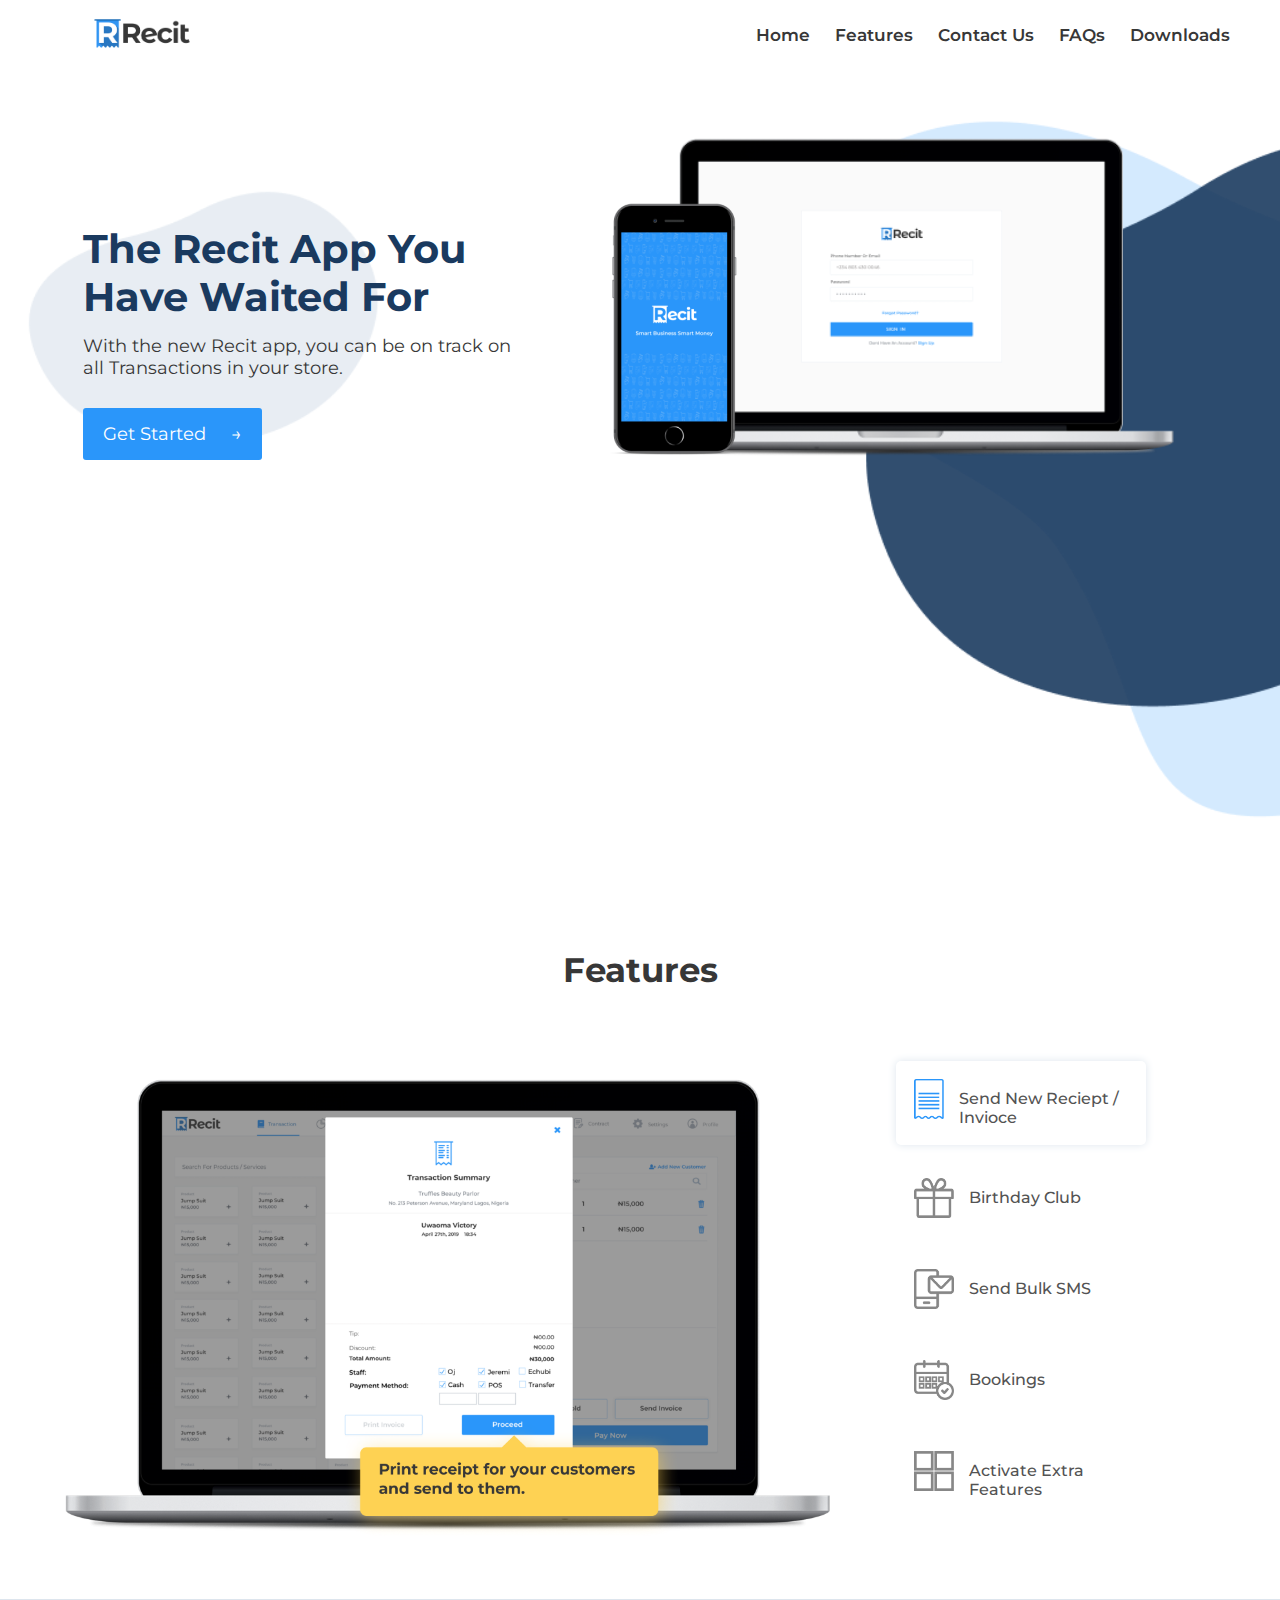
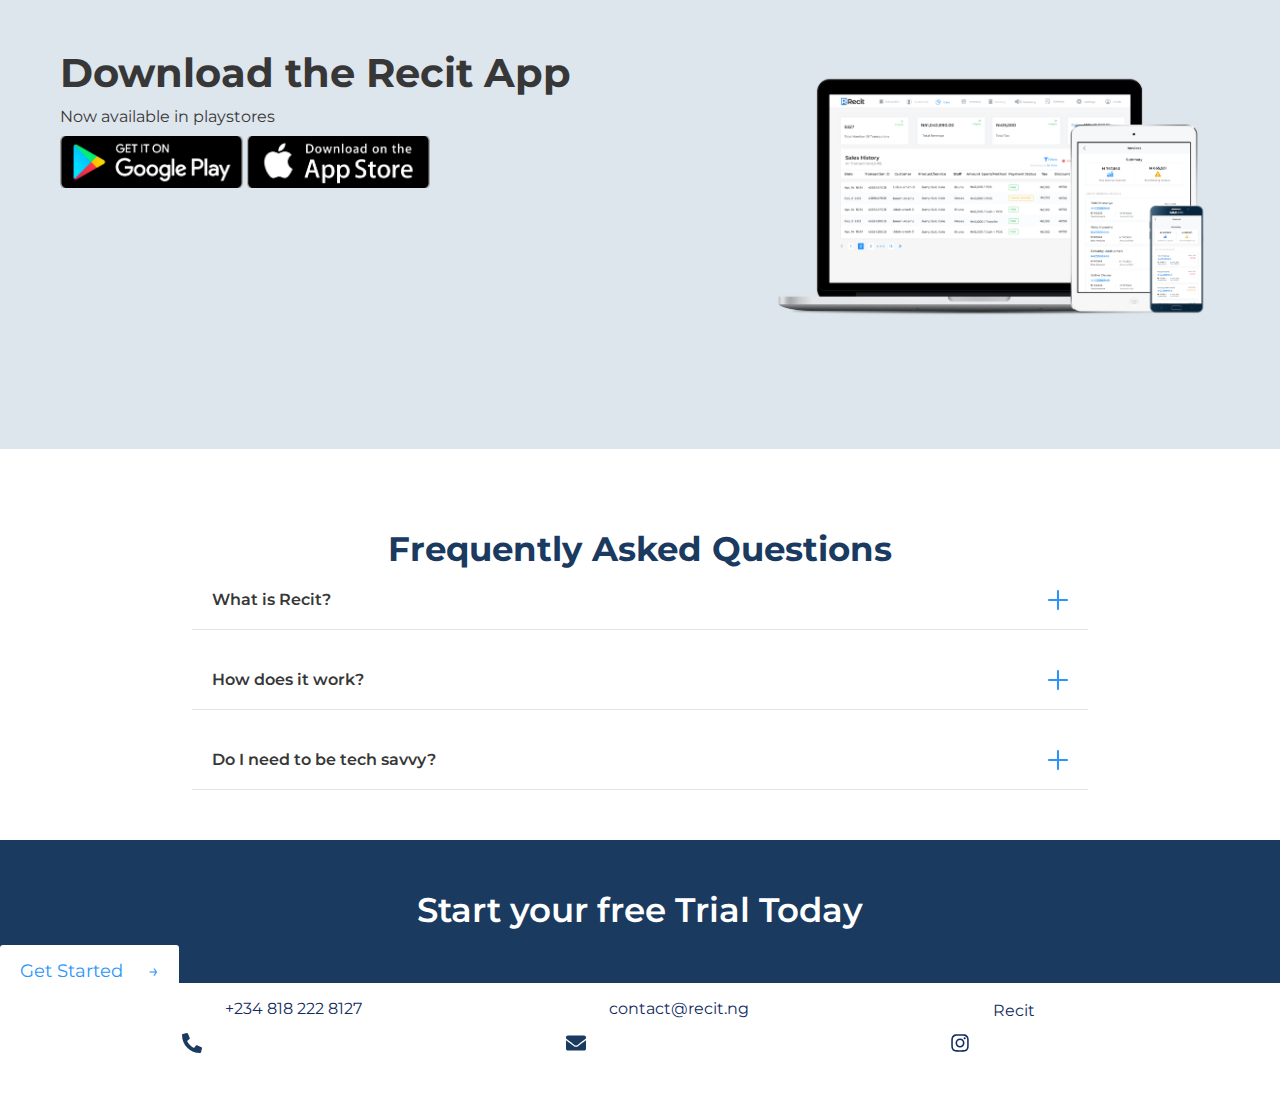
<file: index.html>
<!DOCTYPE html>
<html>
<head>
	<link href="https://fonts.googleapis.com/css?family=Montserrat:100,200,300,400,500,600,700,800,900&display=swap"
        rel="stylesheet">
    <title>Recit | Your Marketplace</title>
    <link rel="shortcut icon" href="assets/images/recit-alone-200.png"/>

    <link rel="stylesheet" href="assets/css/recit.css">
</head>

<body>

    <header class="header">
        <div class="header_logo">
            <a class="img__links" href="recit.html"><img src="assets/images/recit-black.png" alt="Logo"></a>
        </div>
        <div class="header_nav">
            <ul>
                <a href="#download" >
                    <li>Downloads</li>
                </a>
                <a href="#faqs">
                    <li>FAQs</li>
                </a>
                <a href="#footer">
                    <li>Contact Us</li>
                </a>
                <a href="#features">
                    <li>Features</li>
                </a>
                <a href="index.html">
                    <li>Home</li>
                </a>
            </ul>
        </div>



        <div class="header_section">
            <div class="header_image ">
                <img class="header-img" src="assets/images/header.png" alt="Recit: Desktop and Mobile">
            </div>
            <div class="header_main">
                <h3>The Recit App You Have Waited For</h3>
                <p>With the new Recit app, you can be on track on all Transactions in your store.</p>
            </div>
            <div class="btn-center">
                <a href="https://pos.recit.ng" target="_blank"  class="btn">Get Started &nbsp; &nbsp; &rarr;</a>
            </div>

        </div>

    </header>

    <section class="features" id="features">
        <h3 class="features__heading">Features</h3>

        <div class="container">
            <div class="image">
                <img src="assets/images/features/invoice-web.png" id="answerr" class="features__img"
                    alt="Send Reciept or Invoice">
            </div>

            <div class="switch">
                <div class="features__switch-box btn1" onclick="switchimage(1);" onmouseover="switchimage(1)">
                    <img src="assets/images/features/icons/invoice-blue.png" class="btnImage1" alt=""><span>Send New Reciept /
                        Invioce</span>
                </div>
                <div class="features__switch-box disabled btn2" onclick="switchimage(2);" onmouseover="switchimage(2)">
                    <img src="assets/images/features/icons/birthday.png" class="btnImage2" alt=""><span>Birthday Club</span>
                </div>
                <div class="features__switch-box disabled btn3" onclick="switchimage(3);" onmouseover="switchimage(3)">
                    <img src="assets/images/features/icons/sms.png" class="btnImage3" alt=""><span>Send Bulk SMS</span>
                </div>
                <div class="features__switch-box disabled btn4" onclick="switchimage(4);" onmouseover="switchimage(4)">
                    <img src="assets/images/features/icons/bookings.png" class="btnImage4" alt=""><span>Bookings</span>
                </div>
                <div class="features__switch-box disabled btn5" onclick="switchimage(5);" onmouseover="switchimage(5)">
                    <img src="assets/images/features/icons/extras.png" class="btnImage5" alt=""><span>Activate Extra Features</span>
                </div>

            </div>
        </div>

        <div class="features-mobile">
            <!-- <div  class="features__mobile-text hide-1">
                <p>Print receipt for your customers and send to them.</p>
            </div>  
            <div  class="features__mobile-text hide-2">
                    <p>Send automated birthday messages to your customers on their special day.</p>
            </div>
            <div  class="features__mobile-text hide-3">
                <p>Send your customers appreciative SMS after every purchase of an item.</p>
            </div>
            <div class="features__mobile-text hide-4">
                <p>Book for services earlier from your favourite store to secure a space and save time.</p>
            </div>
            <div  class="features__mobile-text hide-5">
                <p>View your data insight to know more about your transactions.</p>
            </div> -->
           
            <div class="features-mobile-gif"> 
                <img src="assets/images/features/features.gif" alt="">
            </div>
        </div>

    </section>

    <section class= "download" id="download">
        
            <img class="main"src="assets/images/download.png" alt="">
        <div class="download_text">
            <h3>Download the Recit App</h3>
            <p>Now available in playstores</p>
            <img class ="playstore" src="assets/images/google.png" alt="google playstore"> <img src="assets/images/iOS.png" alt="">
        </div>
        
    </section>

    <section class="faqs" id="faqs">
        <h3>Frequently Asked Questions</h3>
        <div class="box">
            <a href="javascript:void(0)" class="question-box" onclick="myFunction('1')">
                <p class="question-text">What is Recit?<span class="span-icon"><img src="assets/images/Vector.svg"alt=""></span></p>
            </a>
            <div class="answer-box" id="answer1">
                <p class="answer-text">Recit is The Best Business Tool For Instagram Sellers and SMEs. this app has been tested and trusted by big organizations. okay am just typing, download the app and see for yourself.
                </p>
            </div>
        </div>

        <div class="box">
            <a href="javascript:void(0)" class="question-box" onclick="myFunction('2')">
                <p class="question-text">How does it work?<span class="span-icon"><img src="assets/images/Vector.svg" alt=""></span></p>
            </a>
            <div class="answer-box" id="answer2">
                <p class="answer-text">Recit is The Best Business Tool For Instagram Sellers and SMEs. this app has been tested and trusted by big organizations. okay am just typing, download the app and see for yourself.
                </p>
            </div>
        </div>

        <div class="box">
            <a href="javascript:void(0)" class="question-box" onclick="myFunction('3')">
                <p class="question-text">Do I need to be tech savvy?<span class="span-icon"><img src="assets/images/Vector.svg" alt=""></span></p>
            </a>
            <div class="answer-box" id="answer3">
                <p class="answer-text">Recit is The Best Business Tool For Instagram Sellers and SMEs. this app has been tested and trusted by big organizations. okay am just typing, download the app and see for yourself.
                </p>
            </div>
        </div>
    </section>
    <section class="start">
        <div class="start_trial">
            <h3>Start your free Trial Today</h3>
            <a href="https://pos.recit.ng" target="_blank" class="btn btn--white btn--margin">Get Started &nbsp; &nbsp; &rarr;</a>
        </div>

    </section>
    <footer class="footer" id="footer">

        <div class="footer__container">
            <div class="footer__item">
                <a href="tel:+2348182228127">
                    <div class="image--container"><img src="assets/images/phone-alt-solid.svg" alt=""></div>
                    <div class="phone-container">
                        <p>+234 818 222 8127</p>
                    </div>
                </a>
            </div>
            <div class="footer__item">
                <a href="mailto:contact@recit.ng">
                    <div class="image--container-two"><img src="assets/images/envelope-solid.svg" alt=""></div>
                    <div class="mail-container">
                        <p>contact@recit.ng</p>
                    </div>
                </a>
            </div>
            <div class="footer__item">
                <a href="https://www.instagram.com/recit.ng/" target="_blank">
                    <div class="image--container-three"><img src="assets/images/instagram.svg" alt=""></div>
                    <div class="ig-container">
                        <p>Recit</p>
                    </div>
                </a>
            </div>
        </div>
    </footer>

    <script src="assets/js/index.js"></script>
</body>
</html>
</file>
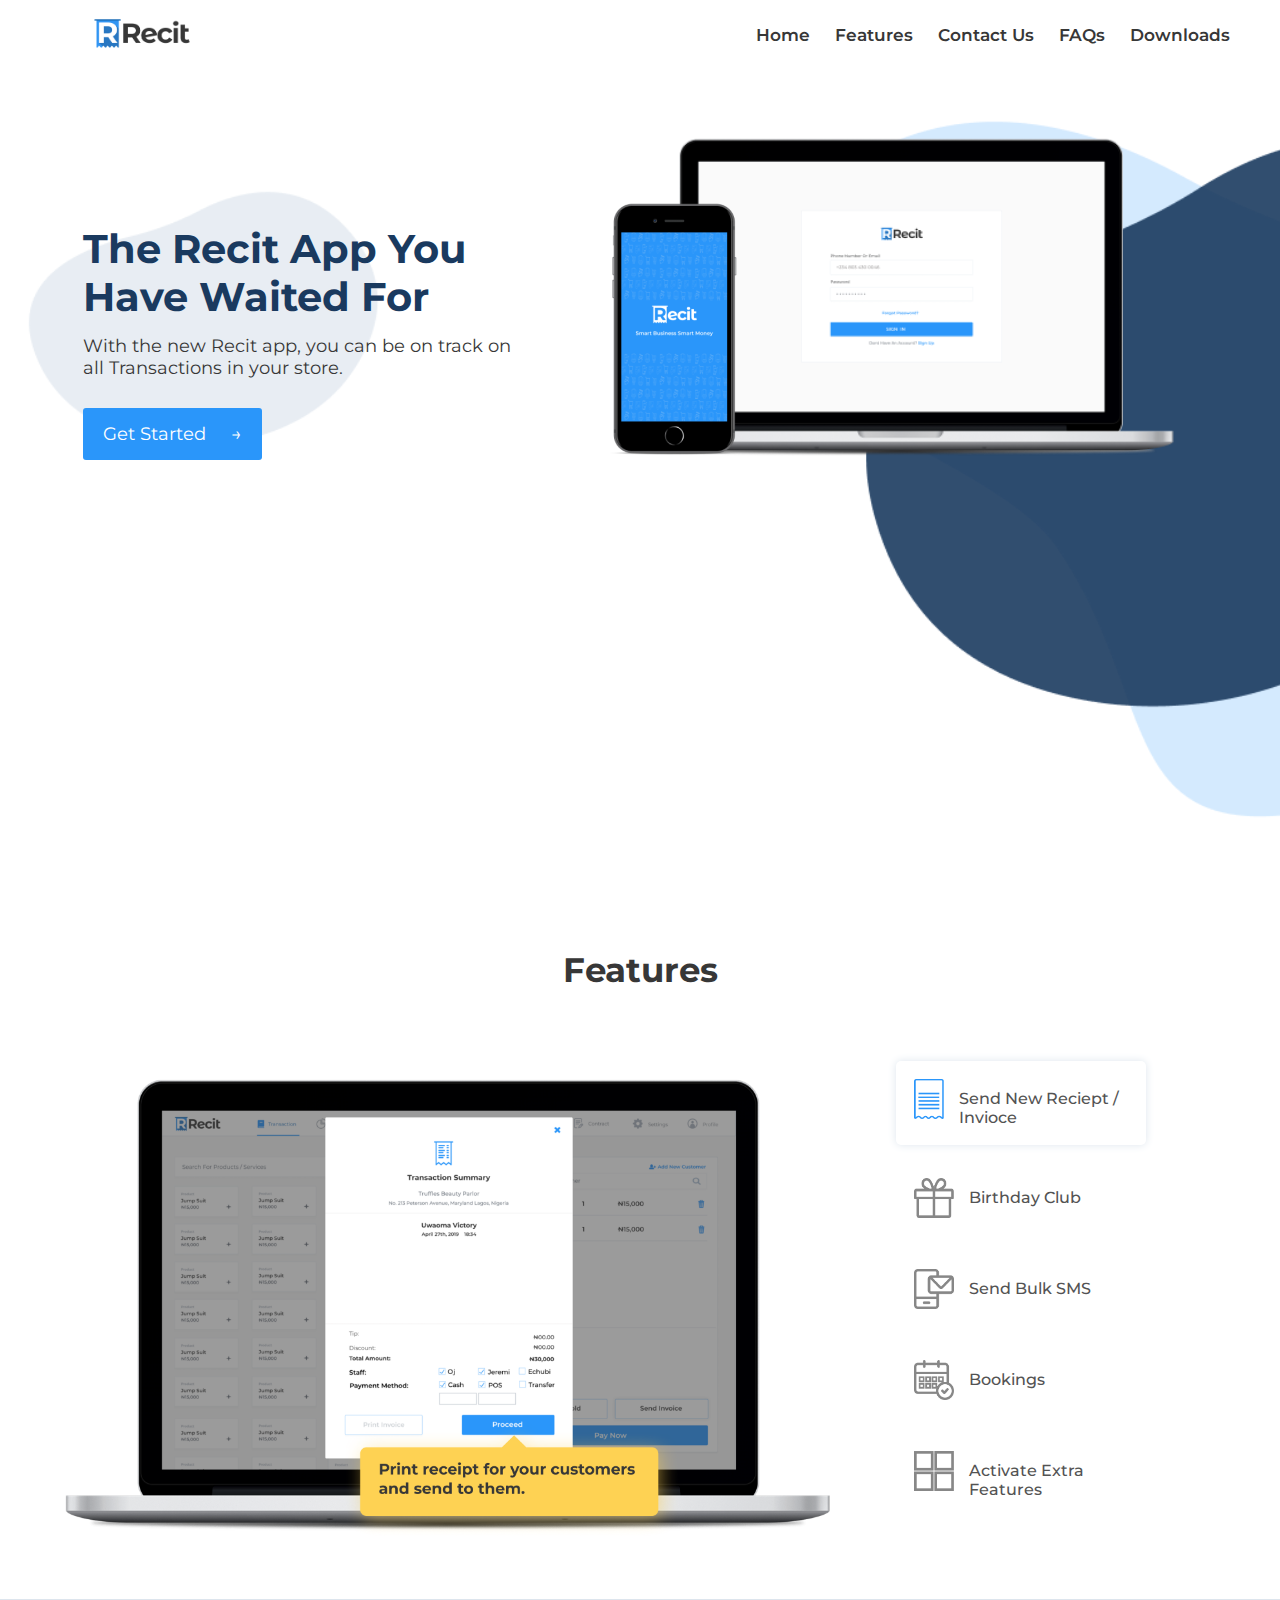
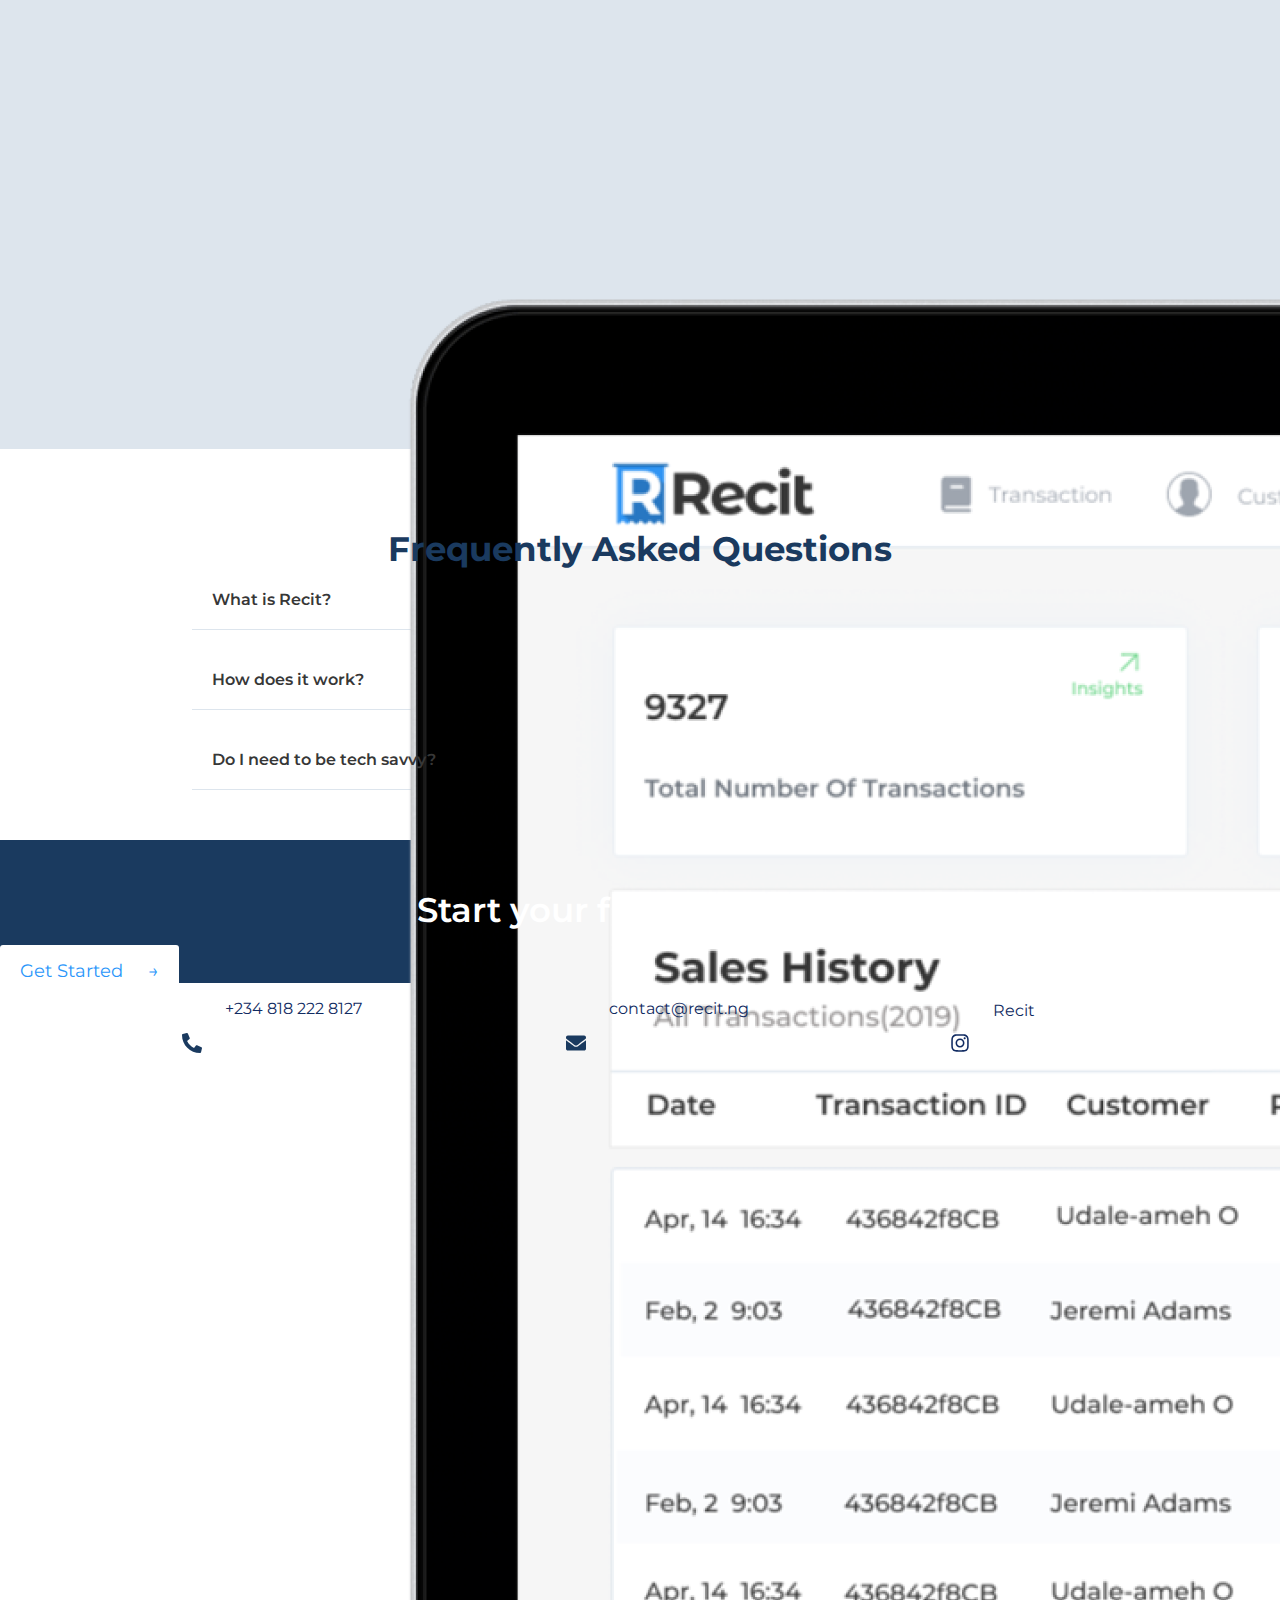
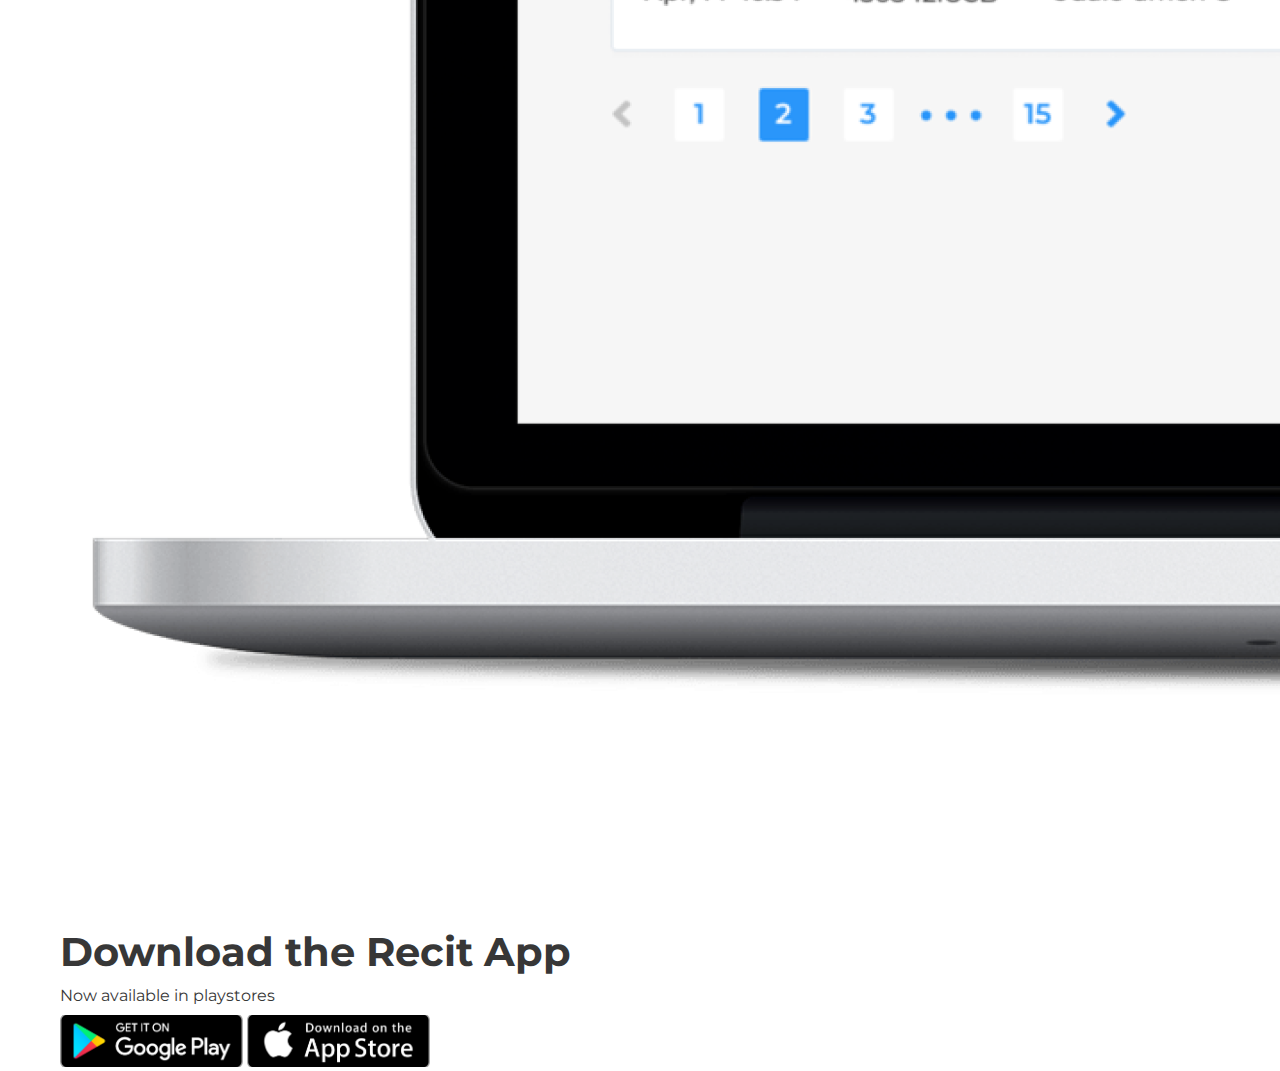
<file: recit.html>
<!DOCTYPE html>
<html>
<head>
	<link href="https://fonts.googleapis.com/css?family=Montserrat:100,200,300,400,500,600,700,800,900&display=swap"
        rel="stylesheet">
    <title>Recit | Your Marketplace</title>
    <link rel="shortcut icon" href="assets/images/recit-alone-200.png"/>

    <link rel="stylesheet" href="assets/css/recit.css">
</head>

<body>

    <header class="header">
        <div class="header_logo">
            <a class="img__links" href="recit.html"><img src="assets/images/recit-black.png" alt="Logo"></a>
        </div>
        <div class="header_nav">
            <ul>
                <a href="#download" >
                    <li>Downloads</li>
                </a>
                <a href="#faqs">
                    <li>FAQs</li>
                </a>
                <a href="#footer">
                    <li>Contact Us</li>
                </a>
                <a href="#features">
                    <li>Features</li>
                </a>
                <a href="index.html">
                    <li>Home</li>
                </a>
            </ul>
        </div>



        <div class="header_section">
            <div class="header_image ">
                <img class="header-img" src="assets/images/header.png" alt="Recit: Desktop and Mobile">
            </div>
            <div class="header_main">
                <h3>The Recit App You Have Waited For</h3>
                <p>With the new Recit app, you can be on track on all Transactions in your store.</p>
            </div>
            <div class="btn-center">
                <a href="https://pos.recit.ng" target="_blank"  class="btn">Get Started &nbsp; &nbsp; &rarr;</a>
            </div>

        </div>

    </header>

    <section class="features" id="features">
        <h3 class="features__heading">Features</h3>

        <div class="container">
            <div class="image">
                <img src="assets/images/features/invoice-web.png" id="answerr" class="features__img"
                    alt="Send Reciept or Invoice">
            </div>

            <div class="switch">
                <div class="features__switch-box btn1" onclick="switchimage(1);" onmouseover="switchimage(1)">
                    <img src="assets/images/features/icons/invoice-blue.png" class="btnImage1" alt=""><span>Send New Reciept /
                        Invioce</span>
                </div>
                <div class="features__switch-box disabled btn2" onclick="switchimage(2);" onmouseover="switchimage(2)">
                    <img src="assets/images/features/icons/birthday.png" class="btnImage2" alt=""><span>Birthday Club</span>
                </div>
                <div class="features__switch-box disabled btn3" onclick="switchimage(3);" onmouseover="switchimage(3)">
                    <img src="assets/images/features/icons/sms.png" class="btnImage3" alt=""><span>Send Bulk SMS</span>
                </div>
                <div class="features__switch-box disabled btn4" onclick="switchimage(4);" onmouseover="switchimage(4)">
                    <img src="assets/images/features/icons/bookings.png" class="btnImage4" alt=""><span>Bookings</span>
                </div>
                <div class="features__switch-box disabled btn5" onclick="switchimage(5);" onmouseover="switchimage(5)">
                    <img src="assets/images/features/icons/extras.png" class="btnImage5" alt=""><span>Activate Extra Features</span>
                </div>

            </div>
        </div>

        <div class="features-mobile">
            <!-- <div  class="features__mobile-text hide-1">
                <p>Print receipt for your customers and send to them.</p>
            </div>  
            <div  class="features__mobile-text hide-2">
                    <p>Send automated birthday messages to your customers on their special day.</p>
            </div>
            <div  class="features__mobile-text hide-3">
                <p>Send your customers appreciative SMS after every purchase of an item.</p>
            </div>
            <div class="features__mobile-text hide-4">
                <p>Book for services earlier from your favourite store to secure a space and save time.</p>
            </div>
            <div  class="features__mobile-text hide-5">
                <p>View your data insight to know more about your transactions.</p>
            </div> -->
           
            <div class="features-mobile-gif"> 
                <img src="assets/images/features/features.gif" alt="">
            </div>
        </div>

    </section>

    <section class= "download" id="download">
        
            <img src="assets/images/download.png" alt="">
        <div class="download_text">
            <h3>Download the Recit App</h3>
            <p>Now available in playstores</p>
            <img class ="playstore" src="assets/images/google.png" alt="google playstore"> <img src="assets/images/iOS.png" alt="">
        </div>
        
    </section>

    <section class="faqs" id="faqs">
        <h3>Frequently Asked Questions</h3>
        <div class="box">
            <a href="javascript:void(0)" class="question-box" onclick="myFunction('1')">
                <p class="question-text">What is Recit?<span class="span-icon"><img src="assets/images/Vector.svg"alt=""></span></p>
            </a>
            <div class="answer-box" id="answer1">
                <p class="answer-text">Recit is The Best Business Tool For Instagram Sellers and SMEs. this app has been tested and trusted by big organizations. okay am just typing, download the app and see for yourself.
                </p>
            </div>
        </div>

        <div class="box">
            <a href="javascript:void(0)" class="question-box" onclick="myFunction('2')">
                <p class="question-text">How does it work?<span class="span-icon"><img src="assets/images/Vector.svg" alt=""></span></p>
            </a>
            <div class="answer-box" id="answer2">
                <p class="answer-text">Recit is The Best Business Tool For Instagram Sellers and SMEs. this app has been tested and trusted by big organizations. okay am just typing, download the app and see for yourself.
                </p>
            </div>
        </div>

        <div class="box">
            <a href="javascript:void(0)" class="question-box" onclick="myFunction('3')">
                <p class="question-text">Do I need to be tech savvy?<span class="span-icon"><img src="assets/images/Vector.svg" alt=""></span></p>
            </a>
            <div class="answer-box" id="answer3">
                <p class="answer-text">Recit is The Best Business Tool For Instagram Sellers and SMEs. this app has been tested and trusted by big organizations. okay am just typing, download the app and see for yourself.
                </p>
            </div>
        </div>
    </section>
    <section class="start">
        <div class="start_trial">
            <h3>Start your free Trial Today</h3>
            <a href="https://pos.recit.ng" target="_blank" class="btn btn--white btn--margin">Get Started &nbsp; &nbsp; &rarr;</a>
        </div>

    </section>
    <footer class="footer" id="footer">

        <div class="footer__container">
            <div class="footer__item">
                <a href="tel:+2348182228127">
                    <div class="image--container"><img src="assets/images/phone-alt-solid.svg" alt=""></div>
                    <div class="phone-container">
                        <p>+234 818 222 8127</p>
                    </div>
                </a>
            </div>
            <div class="footer__item">
                <a href="mailto:contact@recit.ng">
                    <div class="image--container-two"><img src="assets/images/envelope-solid.svg" alt=""></div>
                    <div class="mail-container">
                        <p>contact@recit.ng</p>
                    </div>
                </a>
            </div>
            <div class="footer__item">
                <a href="https://www.instagram.com/recit.ng/" target="_blank">
                    <div class="image--container-three"><img src="assets/images/instagram.svg" alt=""></div>
                    <div class="ig-container">
                        <p>Recit</p>
                    </div>
                </a>
            </div>
        </div>
    </footer>

    <script src="assets/js/index.js"></script>
</body>
</html>
</file>
<file: assets/css/recit.css>
* {
    margin: 0;
    padding: 0;
    box-sizing: inherit;
}

body {
    box-sizing: border-box;
    font-family: Montserrat, sans-serif;
    color: #373737;
    line-height: 1.2;
}

.header {
    height: 100vh;
    background-image: url(../images/circles.png);
    background-size: cover; 
} 
.header_logo img {
    width: 100px;
    position: absolute;
    left: 92px;
    top: 15px;
}

.header_nav {
    padding-top: 25px;
    padding-right: 40px;
}

.header_nav ul {
    float: right;
    list-style: none;
}

.header_nav a {
    float: right;
    text-decoration: none;
    font-weight: 600;
    color: #373737;
    padding-left: 15px;
    padding-right: 10px;
    font-size: 17px;
}

.header_nav a:hover {
    color: #2A96FA
}

.header_nav a:active {
    color: #2A96FA;
}

.header_section {
    margin-top: 120px;
    max-width: 87vw;
    margin: 0 auto;
}

.header_main {
    margin-top: 100px;
    padding-top: 100px;
}

.header_main h3 {
    font-size: 40px;
    color: #1A3A5F;
}

.header_main p {  
    font-size: 18px;
    font-weight: 400;
    margin-bottom: 45px;
    margin-top: 15px;
    color: #373737;
} 

.btn, .btn:link, .btn:visited {
    font-size: 18px;
    text-decoration: none;
    cursor: pointer;
}

.btn {
    color: #ffffff;
    background-color: #2A96FA;
    padding: 15px 20px;
    width: 282px;
    height: 79px;
    border-radius: 3px;
    transition: all .2s;
} 

.header_image {
    width: 60%;
    float: right;
}
@media (min-width: 1678px) {
    .header {
        height: 100vh;
    }
}

@media (max-width: 1024px) {
    .header {
        height: 30vh;
    
    }
    .header_image {
        display: none;
    }
}

@media (max-width: 800px) {
    .header {
        height: auto;
    }
}
@media (max-width: 595px) {
    .header {
        background-position: left;
    }
}
@media (max-width: 375px) {
    .header_main p {
        font-size: 16px;
        margin-bottom: 35px;
    }
}


@media (max-width: 800px) {
    .header_main h3 {
        font-size: 35px;
        text-align: center;
    }
    .header_main p {
        text-align: center;
    }
    .header_main {
        text-align: center;
    }
    .btn-center {
        display: inline-block; 
      
    }
}
.features {
     padding-top: 50px;
     text-align: center;
 }

 .features__heading {
     font-size: 34px;
     margin-bottom: 70px;
 }

 @media (max-width: 800px) {
    .features__heading {
       margin-bottom: 40px;
    }
}

 @media (max-width: 500px) {
    .features__heading {
        font-size: 30px;
    }
}

@media (max-width: 800px) {
    .features__heading {
        margin-bottom: 40px;
        margin-top: 10px;
    }
}

.features__img {
    width: 90%; 
 }

 @media (max-width: 1100px) {
    .features__img {
        width: 90%; 
        padding-top: 80px;
    }
}


.features__mobile-text {
    text-align: center;
    margin-left: 8%;
    margin-right: 8%;
    margin-bottom: 20px;
    display: none;
}

.container {
    display: flex;
}

.image {
    flex-basis: 70%;
}


.switch {
    flex-basis: 30%;
}

.features__switch-box {
    width: 250px;
    box-shadow: 0 0 8px #DDE5ED;
    border-radius: 5px;
    padding: 18px;
    margin-bottom: 15px;
    cursor: pointer;
    background-color: #ffffff;
    display: flex;
    
    
} 

.disabled {
    width: 250px;
    box-shadow: none;
    border-radius: 5px;
    padding: 18px;
    margin-bottom: 15px;
    cursor: pointer;
    background-color: transparent;
    display: flex;
    
}


.disabled img {
    width: 40px;
    height: 40px;
    margin-right: 15px;
}

.features__switch-box img {
    
    width: 40px;
    height: 40px;
    margin-right: 15px;
    
     
 }

.features__switch-box  span {
    font-weight: 500;
    color: #535353;
    text-align: left;
    padding-top: 10px; 
}


.features-mobile {
    display: none;
}

.features-mobile-gif img {
    width: 60%;
}

 @media (max-width: 800px) {
    .features-mobile {
        display: block;
    }

    .container {
        display: none;
    }
}

 .download {
    height: 50vh;
    background-color: #DDE5ED; 
    padding-top: 50px;
    padding-bottom: 50px;
    margin-top: 50px;
   
}
.download_text {
    margin-left: 30px;
    padding-left: 30px;
}
.download h3 {
    padding-bottom: 10px; 
    font-size: 40px;
}

.main {
    padding: 0px;
    margin: 0px;
    width: 40%;
    float: right;
}

.download_text img {
    width: 15%;
    margin-top: 10px;
}

@media (max-width: 800px) {
    .start__trial--container {
        padding-top: 10px;
        text-align: center;
    }
}

@media (max-width: 663px) {
    .button {
        display: inline-block;
        margin-top: 20px;
    }
}

@media (min-width: 1678px) {
    .download {
        height: 100vh;
    }
}

@media (max-width: 1024px) {
    .download {
        height: 15vh;
    }
}

@media (max-width: 800px) {
    .download {
        height: auto;
    }
}
    

.faqs {
    margin-top: 40px;
    
}
.faqs h3 {
    text-align: center;
    font-size: 34px;
    color: #1A3A5F;
    padding-top: 40px;
}
.box {
    width: 70vw;
    margin-left: 15vw;
    margin-right: 15vw;
    margin-bottom: 20px;
    text-align: left;
    border-bottom: 1px solid #DDE5ED;
}

@media (max-width: 800px) {
    .box {
        width: 80vw;
        margin-left: 10vw;
        margin-right: 10vw;
    }
}
.question-box {
    text-decoration: none;
}

.question-text {
    padding: 20px 20px;
    background-color: rgb(255, 255, 255);
    color: #373737;
    font-weight: 600;
}

.answer-box{
    display: none;
}

.answer-text {
    padding: 20px 20px;
    background-color: #ffffff; 
}

.span-icon {
    float: right;
}

.span-icon img {
    width: 20px;
    height: 20px;
}

.start_trial {
    margin-top: 50px;
    padding-top: 50px;
    background-color: #1A3A5F;
    
}
.start_trial h3 {
    margin-bottom: 30px;
    font-weight: 600;
    font-size: 34px;
    text-align: center;
    color: #ffffff;
}
.btn--white {
    color: #2A96FA;
    background-color: rgb(255, 255, 255);
    padding: 15px 20px;
    width: 282px;
    height: 79px;
    border-radius: 3px;
    transition: all .2s;
}
.btn--margin {
    margin-top: 20px;
}
.footer {
    background-color: #fff;
    text-align: center;
    padding-top: 40px;
    padding-bottom: 40px;
}
.footer {
    text-align: center;
}



.footer__container a {
    list-style: none;
    color: #112B62;
}

.footer__container a:hover {
    color: #2A96FA
}

.footer-recit {
    width: 100px;
  
}

.footer__list li:not(:first-child) {
    margin-top: 10px;
    margin-bottom: 10px;
}


.footer__list li:not(:first-child):hover {
    color: #2A96FA;
}

.footer__container img {
    display: inline-block;
    height: 30px;
    width: 30px;
    padding-top: 10px;

}
.image--container {
    display: inline-block;
    position: relative;
}

.phone-container {
    display: inline-block;
    position: absolute;
    margin-top: -24px;
    margin-left: 18px;
}



.image--container-two {
    display: inline-block;
    position: relative;
}

.mail-container {
    display: inline-block;
    position: absolute;
    margin-top: -24px;
    margin-left: 18px;
}

.image--container-three {
    display: inline-block;
    position: relative;
}

.ig-container {
    display: inline-block;
    position: absolute;
    margin-top: -22px;
    margin-left: 18px;
}

@media (max-width: 695px) {
    .phone-container {
        margin-top: 10px;
        margin-left: 5px;
    }

    .mail-container {
        margin-top: 10px;
        margin-left: 5px;
    }

    .ig-container {
        margin-top: 10px;
        margin-left: 5px;
    }
}

.insta-text {
    margin-top: 10px;
}

.footer__list a {
    list-style: none;
    text-decoration: none;
    color: #112B62;
}

.footer__container {
    display: flex;
    justify-content: space-around;
    margin-right: 10%;
}

@media (max-width: 695px) {
    .footer__container {
        display: flex;
        flex-direction: column;
        margin-right: 29%;
    }

    .footer__item:not(:last-child) {
        margin-bottom: 10px;
    }
}


@media (max-width: 375px) {
    .footer__container {
        margin-right: 38%;
    }
}

@media (max-width: 320px) {
    .footer__container {
        margin-right: 45%;
    }
}
</file>
